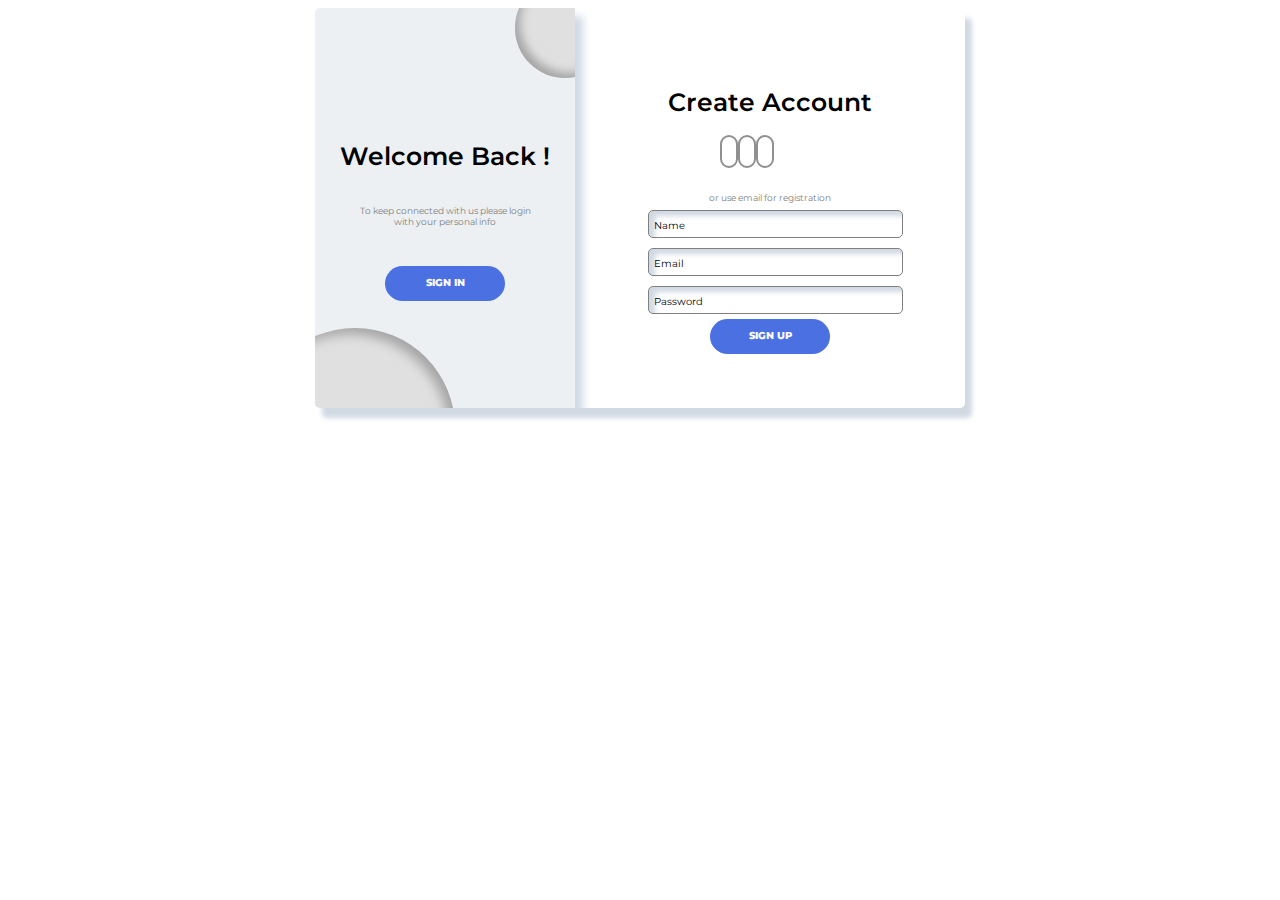
<file: Clase 9/Card 1/index.html>
<!DOCTYPE html>
<html lang="en">

<head>
    <meta charset="UTF-8">
    <meta http-equiv="X-UA-Compatible" content="IE=edge">
    <meta name="viewport" content="width=device-width, initial-scale=1.0">
    <link rel="stylesheet" href="style.css">
    <link rel="preconnect" href="https://fonts.googleapis.com">
    <link rel="preconnect" href="https://fonts.gstatic.com" crossorigin>
    <link href="https://fonts.googleapis.com/css2?family=Montserrat:wght@400;600&display=swap" rel="stylesheet">
    <link rel="stylesheet" href="https://use.fontawesome.com/releases/v5.15.4/css/all.css"
        integrity="sha384-DyZ88mC6Up2uqS4h/KRgHuoeGwBcD4Ng9SiP4dIRy0EXTlnuz47vAwmeGwVChigm" crossorigin="anonymous">
    <title>Card 1</title>
</head>

<body>

    <section>

        <div class="container1">
            <div class="circulo1"></div>
            <div class="circulo2"></div>
            <div class="contenedor">

                <div class="titulo">
                    <p>Welcome Back !</p>
                </div>
                <div class="text">
                    <p>To keep connected with us please login<br> with your personal info</p>
                </div>
                <div class="boton">
                    <p>SIGN IN</p>
                </div>

            </div>
        </div>
        <div class="container2">
            <div class="titulo2">
                <p>Create Account</p>
            </div>
            <div class="redes">
                <i class="fab fa-facebook-f"></i>
                <i class="fab fa-linkedin-in"></i>
                <i class="fab fa-twitter"></i>
            </div>
            <div class="text2">
                or use email for registration
            </div>
            <div>
                <input type="text" class="datos" value="Name">
            </div>
            <div>
                <input type="text" class="datos" value="Email">
            </div>
            <div>
                <input type="text" class="datos" value="Password">
            </div>
            <div class="buton">
                <p>SIGN UP</p>
            </div>
        </div>

    </section>

</body>

</html>
</file>
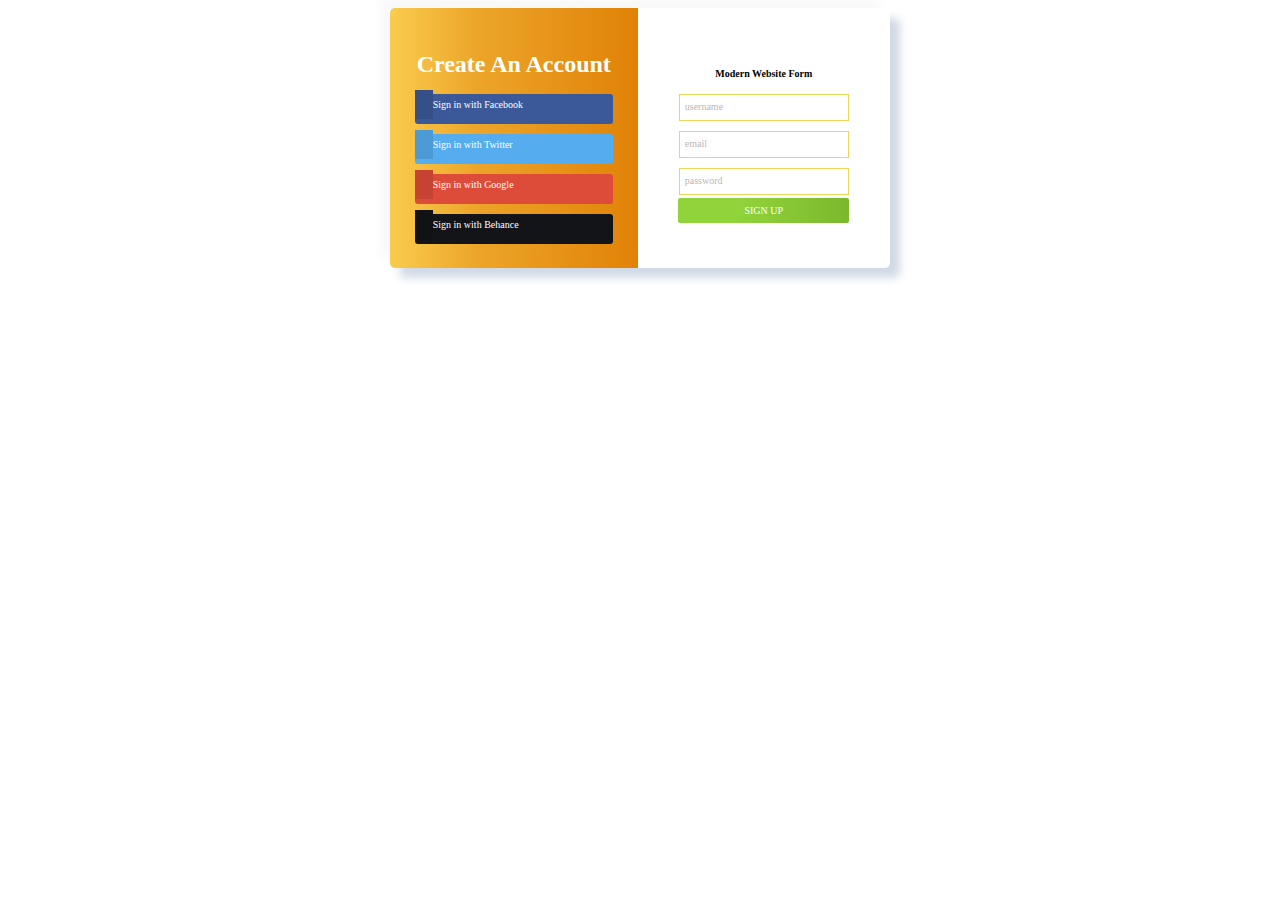
<file: Clase 9/Card 2/Index.html>
<!DOCTYPE html>
<html lang="en">

<head>
    <meta charset="UTF-8">
    <meta http-equiv="X-UA-Compatible" content="IE=edge">
    <meta name="viewport" content="width=device-width, initial-scale=1.0">
    <link rel="stylesheet" href="Style.css">
    <link rel="stylesheet" href="https://use.fontawesome.com/releases/v5.15.4/css/all.css"
        integrity="sha384-DyZ88mC6Up2uqS4h/KRgHuoeGwBcD4Ng9SiP4dIRy0EXTlnuz47vAwmeGwVChigm" crossorigin="anonymous">
    <title>Card 2</title>
</head>

<body>
    <section>

        <div class="container1">
            <div class="titulo">
                <p>Create An Account</p>
            </div>
            <div class="face redes">
                <a class=" boton"><i class="fab fa-facebook-f" id="f"></i> Sign in with Facebook</a>

            </div>
            <div class=" twit redes">
                <a class=" boton"><i class="fab fa-twitter" id="t"></i> Sign in with Twitter</a>

            </div>
            <div class="goo redes">
                <a class=" boton"><i class="fab fa-google-plus-g" id="g"></i> Sign in with Google</a>

            </div>
            <div class="beh redes">
                <a class=" boton"><i class="fab fa-behance" id="b"></i> Sign in with Behance</a>

            </div>
        </div>
        <div class="container2">
            <div class="titulo2">
                <p>Modern Website Form</p>
            </div>
            <div class="user">
                <input type="text" class="us" value="username"><i class="fas fa-user"></i>
            </div>
            <div class="email">
                <input type="email" class="em" value="email" required><i class="fas fa-envelope"></i>
            </div>
            <div class="pass">
                <input type="text" value="password" class="pa"><i class="fas fa-lock"></i>
            </div>
            <div class="buton">
                <a class="bot" href="#">SIGN UP</a>
            </div>
        </div>


    </section>
</body>

</html>
</file>
<file: Clase 9/Card 1/style.css>
* {
    font-family: 'Montserrat';
    box-sizing: border-box;
}

section {
    margin: auto;
    display: flex;
    justify-content: space-between;
    width: 650px;
    height: 400px;
    border-radius: 5px;
    overflow: hidden;

    -webkit-box-shadow: 7px 10px 5px 0px rgba(209, 217, 227, 1);
    -moz-box-shadow: 7px 10px 5px 0px rgba(209, 217, 227, 1);
    box-shadow: 7px 10px 5px 0px rgba(209, 217, 227, 1);

}



.container1 {
    position: relative;
    overflow: hidden;
    width: 40%;

    box-shadow: 8px 8px 8px #d1d9e6, -8px -8px 8px #f9f9f9;

}

.contenedor {
    position: absolute;
    top: 0;
    display: flex;
    flex-direction: column;
    justify-content: center;
    align-items: center;
    z-index: -1;
    height: 100%;
    width: 100%;

    padding: 4px 4px;

    background: #ecf0f3;
    box-shadow: 8px 8px 8px #d1d9e6, -8px -8px 8px #f9f9f9;
    text-align: center;


}

.circulo1 {
    transform: translate(200%, -30%);
    height: 100px;
    width: 100px;
    border-radius: 104px;
    background: #e0e0e0;
    box-shadow: inset 5px -5px 10px #a4a4a4,
        inset -5px 5px 10px #ffffff;
    z-index: 1;
}

.circulo2 {
    transform: translate(-30%, 110%);
    height: 200px;
    width: 200px;
    border-radius: 50%;
    background: #e0e0e0;
    box-shadow: inset -6px 6px 12px #a4a4a4,
        inset 6px -6px 12px #ffffff;
    z-index: 1;
}

.titulo {
    font-size: 25px;
    font-weight: 600;



}

.text {
    font-size: 9px;
    font-weight: 400;
    color: gray;

    margin: 0 0 30px;

}

.boton {
    height: 35px;
    width: 120px;

    border-radius: 50px;
    background: #4b70e2;
    font-size: 10px;
    font-weight: 800;
    color: #fff;
}

.container2 {
    display: flex;
    flex-direction: column;
    justify-content: center;
    align-items: center;
    height: 100%;
    width: 60%;

}

.titulo2 {
    font-size: 25px;
    font-weight: 600;
}

.redes {

    height: 30px;
    width: 100px;

}

.redes i {
    padding: 5px 7px;
    border-radius: 50px;
    height: 30px;
    width: 30px;
    color: rgb(146, 143, 143);
    border: 2px solid rgb(146, 143, 143);
}

.text2 {
    font-size: 9px;
    font-weight: 400;
    color: gray;

    margin: 20px 0 2px;
}


.datos {
    border-radius: 5px;
    border: 1px solid gray;
    width: 100%;
    padding: 8px 100px 5px 5px;
    margin: 5px;
    font-size: 10px;

    -webkit-box-shadow: inset 6px 5px 5px 0px rgba(209, 217, 227, 1);
    -moz-box-shadow: inset 6px 5px 5px 0px rgba(209, 217, 227, 1);
    box-shadow: inset 6px 5px 5px 0px rgba(209, 217, 227, 1);


}

.buton {
    height: 35px;
    width: 120px;
    text-align: center;
    border-radius: 50px;
    background: #4b70e2;
    font-size: 10px;
    font-weight: 800;
    color: #fff;
}
</file>
<file: Clase 9/Card 2/Style.css>
* {
    font-family: 'roboto';
    box-sizing: border-box;
}

section {
    margin: auto;
    display: flex;
    justify-content: space-between;
    width: 500px;
    height: 260px;
    border-radius: 5px;
    overflow: hidden;
    box-shadow: 10px 10px 10px #d1d9e6, -10px -10px 10px #f9f9f9;
}

.container1 {
    display: flex;
    flex-direction: column;
    justify-content: center;
    align-items: center;

    width: 50%;
    height: 100%;
    background: rgb(250, 204, 78);
    background: linear-gradient(90deg, rgba(250, 204, 78, 1) 0%, rgba(236, 165, 41, 1) 35%, rgba(224, 130, 7, 1) 100%);
}

.titulo {
    width: 100%;
    height: 24%;
    text-align: center;
    font-size: 24px;
    font-weight: 700;
    color: #fff;


}

.redes {
    width: 80%;
    height: 30px;
    margin: 5px 0 5px;
    border-radius: 3px;

}

i {
    padding: 9px;
    width: 31px;
    text-align: center;
}

#f {
    background: #355089;
}

#t {
    background: #4c9ad6;
}

#g {
    background: #c64333;
}

#b {
    background: #111216;
}

.boton {

    width: 100%;
    text-decoration: none;
    font-size: 10px;
    color: #ffffff;

}



.face {

    background-color: #3b5999;
}

.face:hover {
    color: #3b5999;
    background-color: #ffffff;
    border: 1px solid #355089;
}

.twit {
    background-color: #55acee;
}

.twit:hover {
    color: #55acee;
    background: #ffffff;
    border: 2px solid #55acee;


}



.goo {

    background-color: #dd4b39;
}

.goo:hover {
    color: #dd4b39;
    background-color: #ffffff;
    border: 1px solid #dd4b39;
}


.beh {
    background-color: #131418;
}

.beh:hover {
    color: #131418;
    background-color: #ffffff;
    border: 1px solid #131418;
}


.container2 {
    display: flex;
    flex-direction: column;
    justify-content: center;
    align-items: center;
    width: 51%;
    height: 100%;

}

.titulo2 {
    font-size: 10px;
    font-weight: bold;
}

.us,
.pa,
.em {

    border: 0;
    width: 80%;
    height: 90%;
    padding: 5px;
    margin: 0;
    color: rgb(189, 182, 182);
    font-size: 10px;

}

.user,
.email,
.pass {

    margin: 5px 0 5px;
    border: 1px solid rgb(240, 213, 93);
    height: 27px;
    width: 170px;
}

.container2 i {
    font-size: 8px;
    color: gray;
}

.bot {
    padding: 7px 66px;
    text-decoration: none;
    font-size: 10px;
    color: #ffffff;
    background: rgb(145, 211, 59);
    background: linear-gradient(90deg, rgba(145, 211, 59, 1) 35%, rgba(123, 184, 45, 1) 100%);
    border-radius: 2px;
}
</file>
